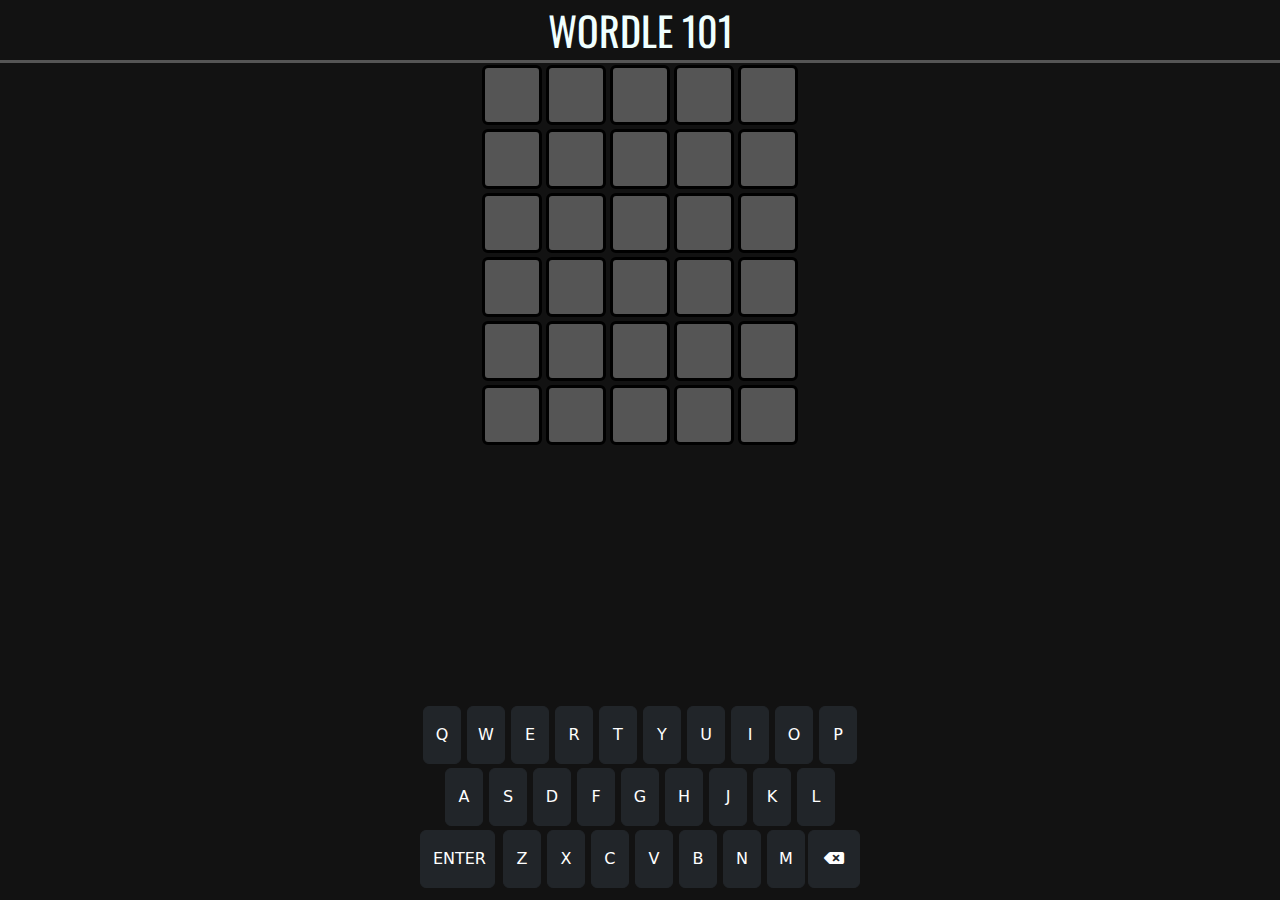
<file: index.html>
<!DOCTYPE html>
<html lang="en">
    <head>
    <meta charset="UTF-8">
    <meta http-equiv="X-UA-Compatible" content="IE=edge"> 
    <meta name="viewport" content="width=device-width, initial-scale=1.0">
    <link rel="stylesheet" href=
    "https://cdnjs.cloudflare.com/ajax/libs/font-awesome/5.9.0/css/all.css">
    </link>
<link rel="preconnect" href="https://fonts.gstatic.com" crossorigin>
<link href="https://fonts.googleapis.com/css2?family=Fredoka:wght@300&family=Oswald:wght@700&display=swap" rel="stylesheet">
<link rel="stylesheet" href="https://cdn.jsdelivr.net/npm/bootstrap@5.2.0-beta1/dist/css/bootstrap.min.css" />
<link rel="preconnect" href="https://fonts.googleapis.com">
    <link rel="stylesheet" href="wordle.css">
    <link rel="icon" type="image/png" href="w.png" sizes="128x128" />
    <title>Wordle 101</title>
</head>
<body id="body" >
    <div id="header">
        <div id ="h1">WORDLE 101</div>
    </div>
    <div id ="warning">
    </div>
    <div id="main" class="container-sm">
        <div id="containbox">
        <div id="box" >
            <div  class="row">
                <div  id="row" class="col-auto"></div>
                <div id="row"  class="col-auto"></div>
                <div id="row" class="col-auto"></div>
                <div id="row" class="col-auto"></div>
                <div id="row" class="col-auto"></div>
            </div>
            <div   class="row">
                <div id="row" class="col-auto"></div>
                <div id="row"  class="col-auto"></div>
                <div id="row" class="col-auto"></div>
                <div id="row" class="col-auto"></div>
                <div id="row" class="col-auto"></div>
            </div>
            <div   class="row">
                <div id="row" class="col-auto"></div>
                <div id="row"  class="col-auto"></div>
                <div id="row" class="col-auto"></div>
                <div id="row" class="col-auto"></div>
                <div id="row" class="col-auto"></div>
            </div>
            <div  class="row">
                <div id="row" class="col-auto"></div>
                <div id="row"  class="col-auto"></div>
                <div id="row" class="col-auto"></div>
                <div id="row" class="col-auto"></div>
                <div id="row" class="col-auto"></div>
            </div>
            <div   class="row">
                <div id="row" class="col-auto"></div>
                <div id="row"  class="col-auto"></div>
                <div id="row" class="col-auto"></div>
                <div id="row" class="col-auto"></div>
                <div id="row" class="col-auto"></div>
            </div>
            <div  class="row" >
                <div  id="row" class="col-auto"></div>
                <div id="row"  class="col-auto"></div>
                <div id="row" class="col-auto"></div>
                <div id="row" class="col-auto"></div>
                <div id="row" class="col-auto"></div>
            </div>
        </div>
        </div>
        <div id="containkeyboard">
            <div id="keyboard"  >
                <div id="firstrow">
                    <button type="button" value="Q" id="letter"  class="letter btn btn-dark">Q</button>
                    <button type="button" value="W"id="letter"  class="letter btn btn-dark">W</button>
                    <button type="button" value="E"id="letter"  class="letter btn btn-dark">E</button>
                    <button type="button" value="R"id="letter"  class="letter btn btn-dark">R</button>
                    <button type="button" value="T"id="letter"  class="letter btn btn-dark">T</button>
                    <button type="button" value="Y"id="letter"  class="letter btn btn-dark">Y</button>
                    <button type="button" value="U"id="letter"  class="letter btn btn-dark">U</button>
                    <button type="button" value="I"id="letter"  class="letter btn btn-dark">I</button>
                    <button type="button" value="O"id="letter"  class="letter btn btn-dark">O</button>
                    <button type="button" value="P"id="letter"  class="letter btn btn-dark">P</button>
                </div>
                <div id="secondrow">
                    <button type="button" value="A" id="letter"  class="letter btn btn-dark">A</button>
                    <button type="button" value="S" id="letter"  class="letter btn btn-dark">S</button>
                    <button type="button" value="D" id="letter"  class="letter btn btn-dark">D</button>
                    <button type="button" value="F" id="letter"  class="letter btn btn-dark">F</button>
                    <button type="button" value="G" id="letter"  class="letter btn btn-dark">G</button>
                    <button type="button" value="H" id="letter"  class="letter btn btn-dark">H</button>
                    <button type="button" value="J" id="letter"  class="letter btn btn-dark">J</button>
                    <button type="button" value="K" id="letter"  class="letter btn btn-dark">K</button>
                    <button type="button" value="L" id="letter"  class="letter btn btn-dark">L</button>
                </div>
                <div id="thirdrow">
                    <button type="button"  id="enter"  class=" btn btn-dark">ENTER</button>
                    <button type="button" value="Z" id="letter"  class="letter btn btn-dark">Z</button>
                    <button type="button" value="X" id="letter"  class="letter btn btn-dark">X</button>
                    <button type="button" value="C" id="letter"  class="letter btn btn-dark">C</button>
                    <button type="button" value="V" id="letter"  class="letter btn btn-dark">V</button>
                    <button type="button" value="B" id="letter"  class="letter btn btn-dark">B</button>
                    <button type="button" value="N" id="letter"  class="letter btn btn-dark">N</button>
                    <button type="button" value="M" id="letter"  class="letter btn btn-dark">M</button>
                    <button type="button" id="backspace"  class=" btn btn-dark"><i class='fas fa-backspace '></i></button>
                </div>
            </div>
            </div>
        </div>
        
    <script src="https://cdn.jsdelivr.net/npm/@popperjs/core@2.11.5/dist/umd/popper.min.js" integrity="sha384-Xe+8cL9oJa6tN/veChSP7q+mnSPaj5Bcu9mPX5F5xIGE0DVittaqT5lorf0EI7Vk" crossorigin="anonymous"></script>
    <script src="https://cdn.jsdelivr.net/npm/bootstrap@5.2.0-beta1/dist/js/bootstrap.min.js" integrity="sha384-kjU+l4N0Yf4ZOJErLsIcvOU2qSb74wXpOhqTvwVx3OElZRweTnQ6d31fXEoRD1Jy" crossorigin="anonymous"></script>
    <script src="wordle.js"></script>
    
</body>
</html>
</file>
<file: wordle.css>
#row {
  display: flex;
  margin: 2px;
  height: 60px;
  width: 60px;
  flex-wrap: nowrap;
  background-color: #555;
  border: black solid;
  border-radius: 10%;
  justify-content: center;
  vertical-align: middle;
  font-size: 2.3em;
  color: rgb(211, 211, 211);
  font-family: Impact, Haettenschweiler, "Arial Narrow Bold", sans-serif;
}
.row {
  display: flex;
  flex-wrap: nowrap;
  justify-content: center;
}
.letter {
  margin: 0px 3px 0px 3px;
  text-align: center;
  padding: 0;
  height: 58px;
  width: 38px;
}
.letter:hover {
  background-color: black;
  color: gray;
  transition: 0.6s;
}
#firstrow {
  text-align: center;
  margin: 0px auto 4px;
  display: flex;
  flex-wrap: nowrap;
  justify-content: center;
}
#secondrow {
  justify-content: center;
  margin: 0 auto 4px;
  display: flex;
  flex-wrap: nowrap;
}
#thirdrow {
  justify-content: center;
  margin: 0 auto 4px;
  display: flex;
  flex-wrap: nowrap;
}
#keyboard {
  bottom: 0;
  margin-top: 20px;
  margin-bottom: 8px;
}
/* #main{
    justify-content: center;
} */
#backspace {
  width: 52.2px;
  height: 58px;
  color: white;
}
#enter {
  width: 75px;
  height: 58px;
  margin-right: 5px;
}
/* #box{
    /* display:grid;
    grid-template-rows: repeat(6, 1fr);
    grid-gap: 5px;
    padding: 10px;
    box-sizing: border-box; */
/* } */
#containbox {
  display: flex;
  justify-content: center;
  align-items: center;
  flex-grow: 1;
  overflow: hidden;
}
#body {
  background-color: #121212;
}
@media (min-height: 641px) {
  #keyboard {
    position: absolute;
    bottom: 0;
    left: 5%;
    right: 5%;
  }
}
#header {
  display: flex;
  justify-content: center;
  border-bottom-color: #555;
  border-bottom-style: solid;
}
#h1 {
  font-size: 40px;
  color: azure;
  font-family: "Oswald", sans-serif;
}
#warning {
  background-color: azure;
  color: #121212;
  font-family: "Slabo 27px", serif;
  position: absolute;
  top: 70%;
  left: 50%;
  transform: translate(-50%, 0);
  padding: 1rem;
  pointer-events: none;
  width: fit-content;
  border-radius: 10px;
  visibility: hidden;
  z-index: 9;
}

@keyframes shake {
  0% {
    transform: translate(1px, 1px) rotate(0deg);
  }
  10% {
    transform: translate(-1px, -2px) rotate(-1deg);
  }
  20% {
    transform: translate(-3px, 0px) rotate(1deg);
  }
  30% {
    transform: translate(3px, 2px) rotate(0deg);
  }
  40% {
    transform: translate(1px, -1px) rotate(1deg);
  }
  50% {
    transform: translate(-1px, 2px) rotate(-1deg);
  }
  60% {
    transform: translate(-3px, 1px) rotate(0deg);
  }
  70% {
    transform: translate(3px, 1px) rotate(-1deg);
  }
  80% {
    transform: translate(-1px, -1px) rotate(1deg);
  }
  90% {
    transform: translate(1px, 2px) rotate(0deg);
  }
  100% {
    transform: translate(1px, -2px) rotate(-1deg);
  }
}
</file>
